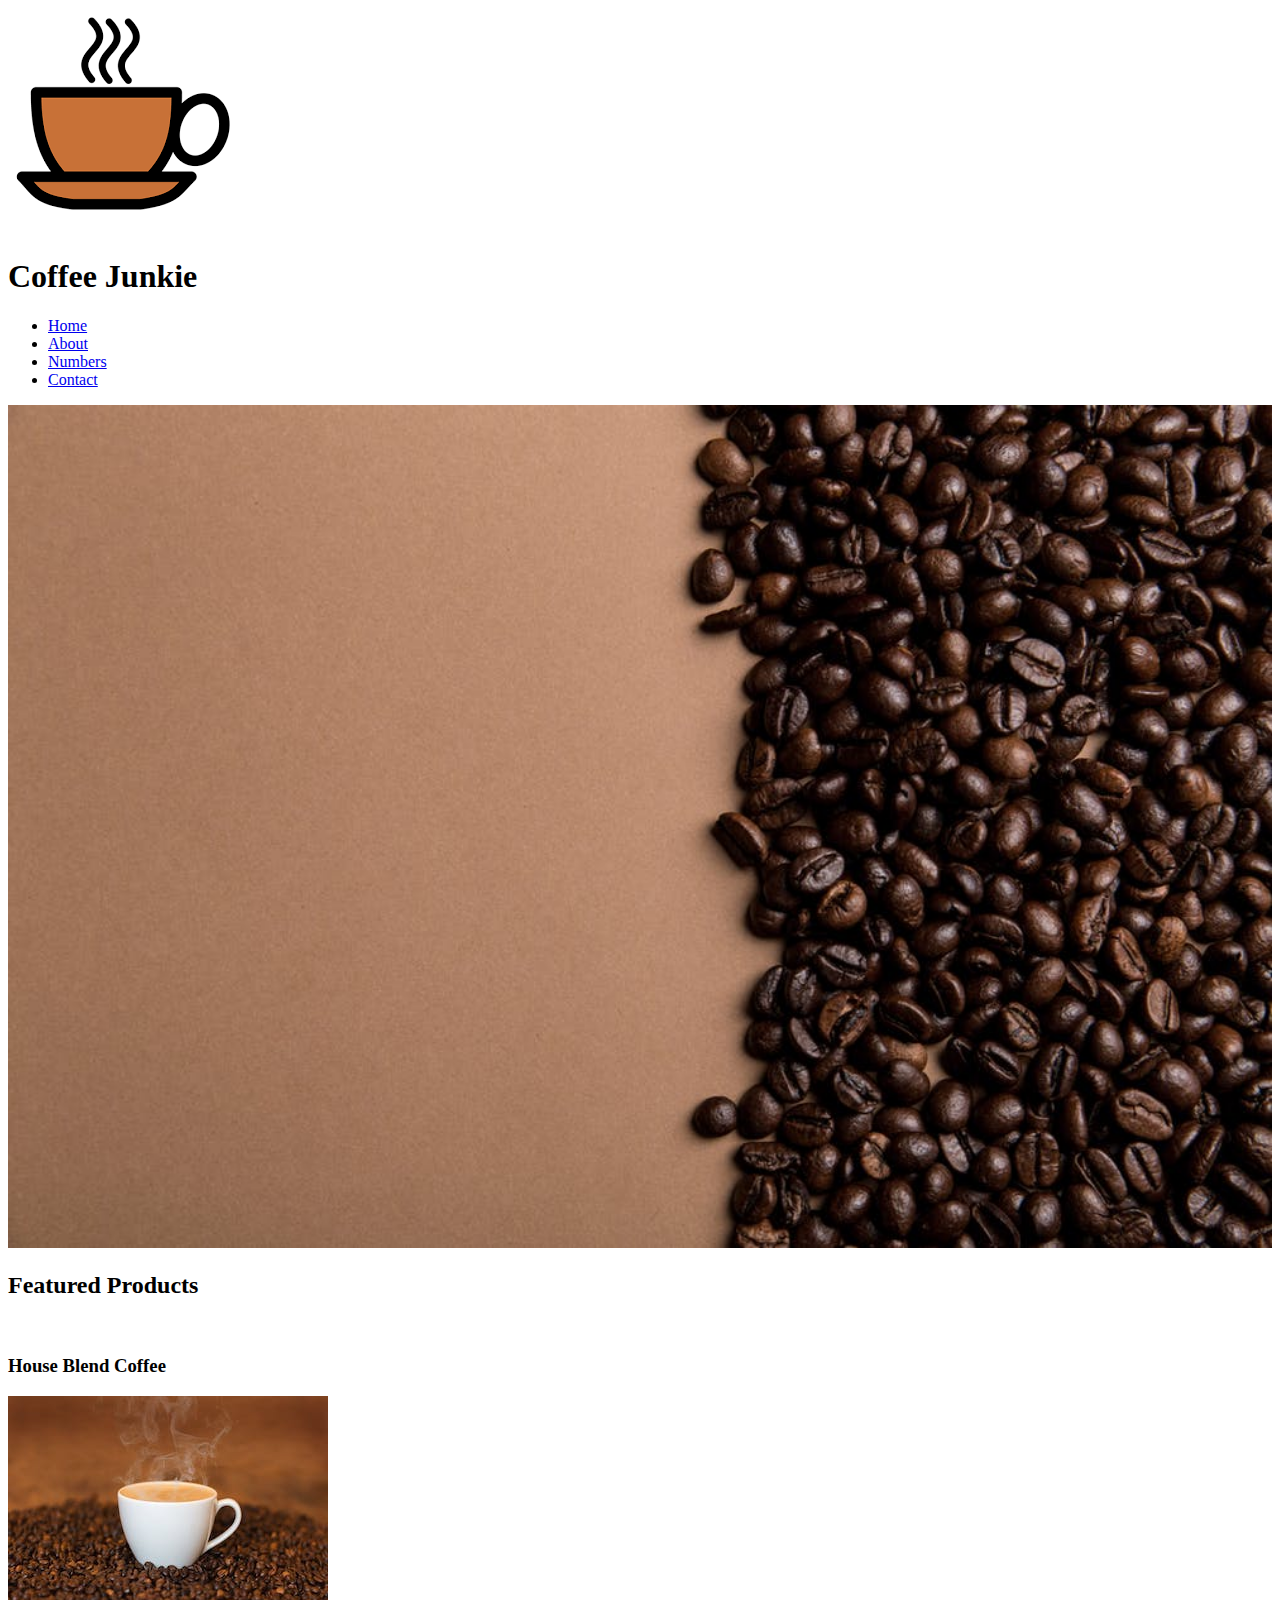
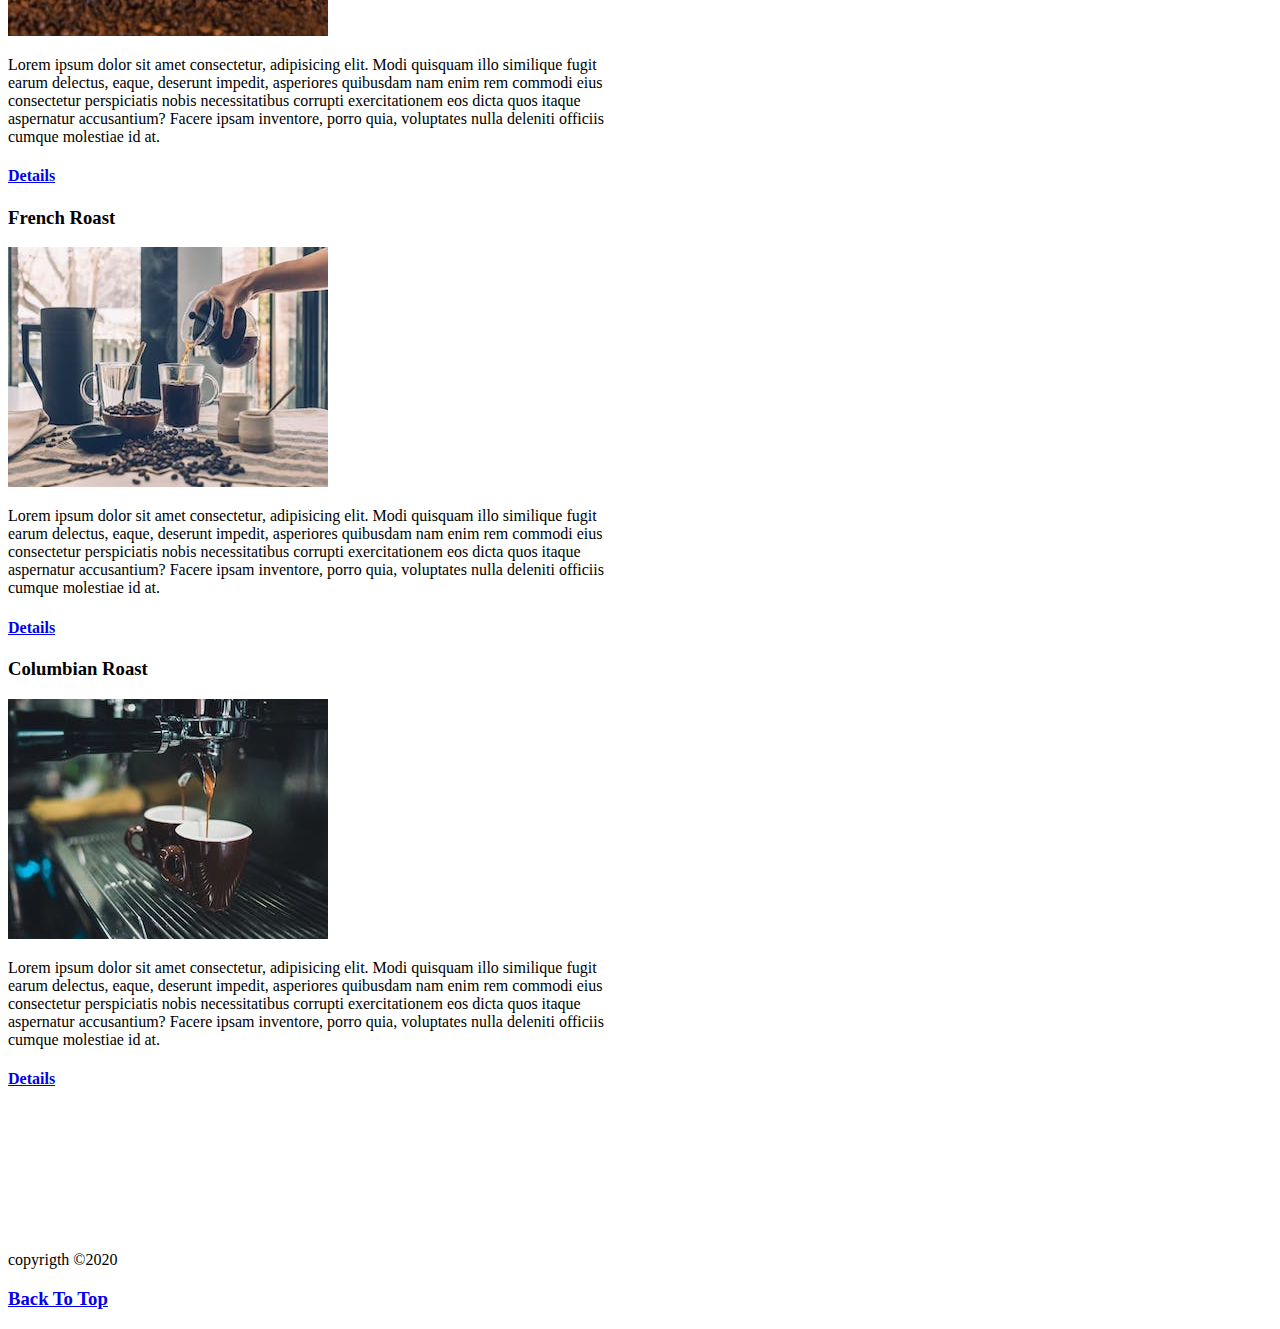
<file: coffee junkie/index.html>
<!DOCTYPE html>
<html lang="en">
  <head>
    <meta charset="UTF-8" />
    <meta name="viewport" content="width=device-width, initial-scale=1.0" />
    <meta http-equiv="X-UA-Compatible" content="ie=edge" />
    <title>Coffee Junkie Recording</title>
  </head>
  <body>
    <img src="./images/logo.png" id="logo" alt="coffee logo" />
    <h1>Coffee Junkie</h1>
    <!-- navbar -->
    <ul>
      <li><a href="index.html">Home</a></li>
      <li><a href="about.html">About</a></li>
      <li><a href="numbers.html">Numbers</a></li>
      <li><a href="contact.html">Contact</a></li>
    </ul>
    <!-- hero image -->
    <img src="./images/background.jpeg" alt="coffee beans" width="100%" />
    <br />
    <h2>Featured Products</h2>
    <br />
    <!-- house blend -->
    <h3>House Blend Coffee</h3>
    <img src="./images/house-blend.jpeg" alt="house blend" />
    <p style="width:50%">
      Lorem ipsum dolor sit amet consectetur, adipisicing elit. Modi quisquam
      illo similique fugit earum delectus, eaque, deserunt impedit, asperiores
      quibusdam nam enim rem commodi eius consectetur perspiciatis nobis
      necessitatibus corrupti exercitationem eos dicta quos itaque aspernatur
      accusantium? Facere ipsam inventore, porro quia, voluptates nulla deleniti
      officiis cumque molestiae id at.
    </p>
    <h4>
      <a href="https://en.wikipedia.org/wiki/Coffee" target="_blank">Details</a>
    </h4>
    <!-- end of house blend -->
    <!-- French Roast -->
    <h3>French Roast</h3>
    <img src="./images/french-roast.jpeg" alt="french roast" />
    <p style="width:50%">
      Lorem ipsum dolor sit amet consectetur, adipisicing elit. Modi quisquam
      illo similique fugit earum delectus, eaque, deserunt impedit, asperiores
      quibusdam nam enim rem commodi eius consectetur perspiciatis nobis
      necessitatibus corrupti exercitationem eos dicta quos itaque aspernatur
      accusantium? Facere ipsam inventore, porro quia, voluptates nulla deleniti
      officiis cumque molestiae id at.
    </p>
    <h4>
      <a href="https://en.wikipedia.org/wiki/Coffee" target="_blank">Details</a>
    </h4>
    <!-- end of french roast -->
    <!-- Columbian Roast -->
    <h3>Columbian Roast</h3>
    <img src="./images/columbian-roast.jpeg" alt="Columbian Roast" />
    <p style="width:50%">
      Lorem ipsum dolor sit amet consectetur, adipisicing elit. Modi quisquam
      illo similique fugit earum delectus, eaque, deserunt impedit, asperiores
      quibusdam nam enim rem commodi eius consectetur perspiciatis nobis
      necessitatibus corrupti exercitationem eos dicta quos itaque aspernatur
      accusantium? Facere ipsam inventore, porro quia, voluptates nulla deleniti
      officiis cumque molestiae id at.
    </p>
    <h4>
      <a href="https://en.wikipedia.org/wiki/Coffee" target="_blank">Details</a>
    </h4>
    <!-- end of Columbian Roast -->
    <br />
    <br />
    <br />
    <br />
    <br />
    <br />
    <br />
    <p>copyrigth &copy;2020</p>
    <h3><a href="#logo">Back To Top</a></h3>
  </body>
</html>
</file>
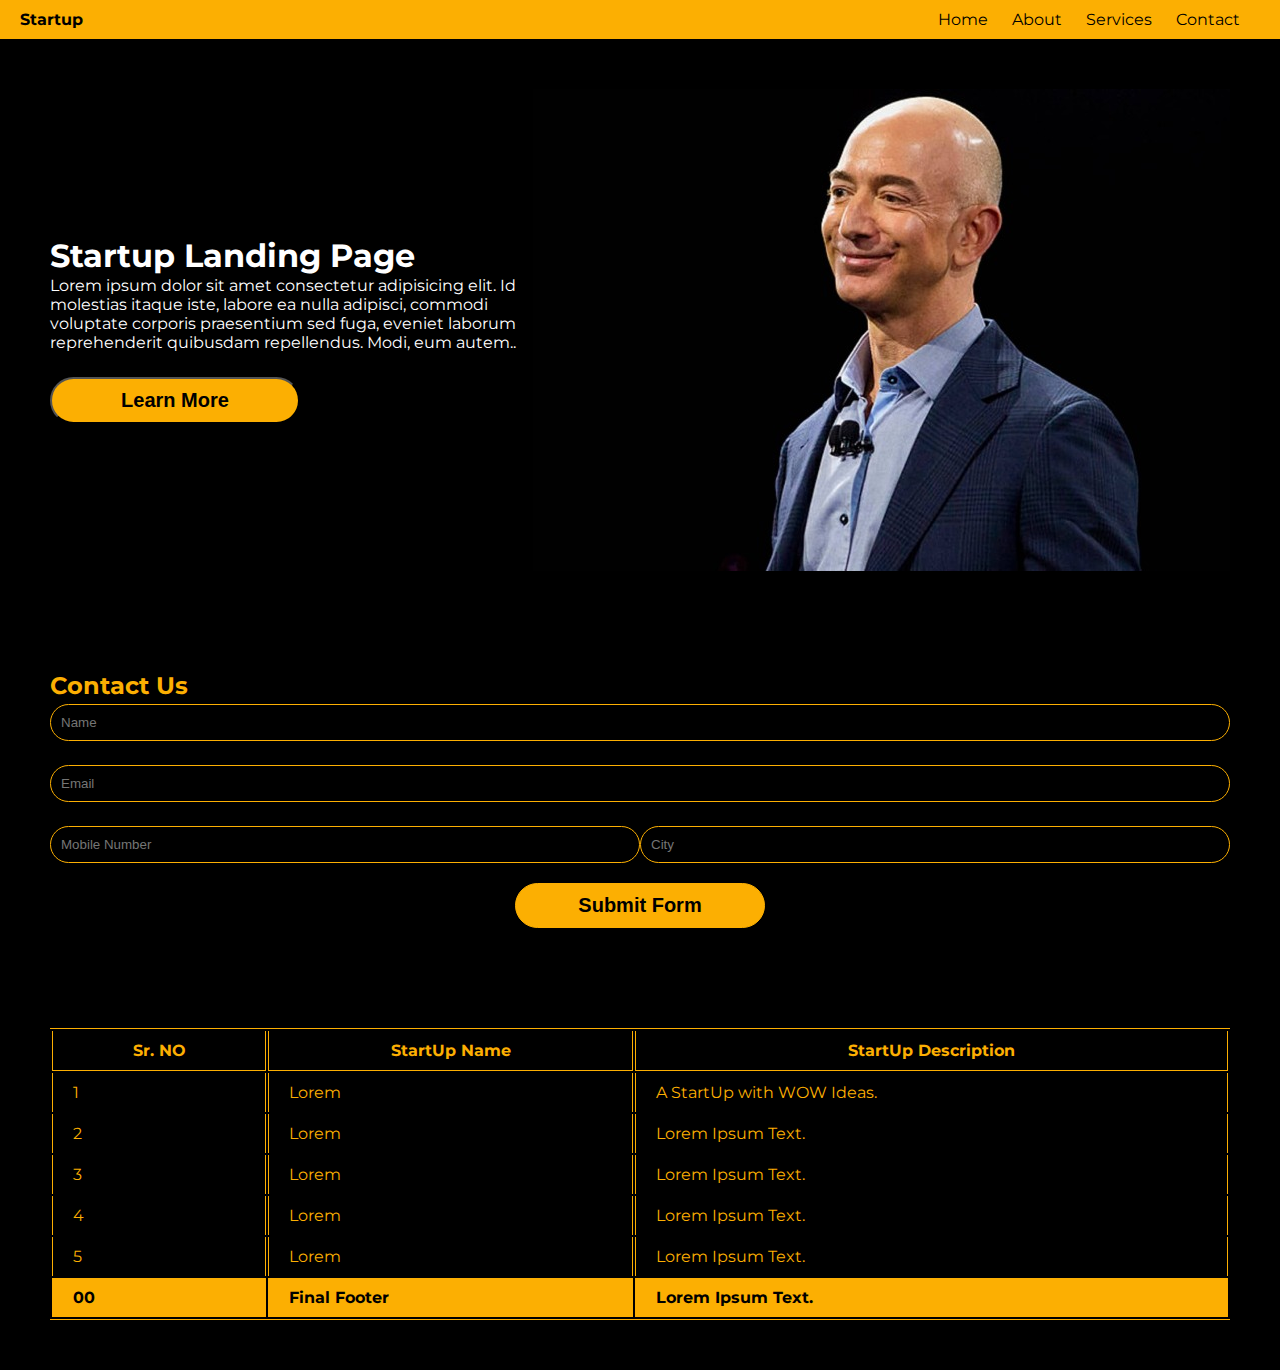
<file: Project2/index.html>
<!DOCTYPE html>
<html lang="en">
  <head>
    <meta charset="UTF-8" />
    <meta name="viewport" content="width=device-width, initial-scale=1.0" />
    <title>Project Name</title>
    <link
      href="https://fonts.googleapis.com/css2?family=Montserrat:wght@400;700&display=swap"
      rel="stylesheet"
    />
    <link rel="stylesheet" href="style.css" />
  </head>
  <body>
    <nav class="navbar">
      <div class="logo">Startup</div>
      <ul class="nav-links">
        <li><a href="#">Home</a></li>
        <li><a href="#">About</a></li>
        <li><a href="#">Services</a></li>
        <li><a href="#">Contact</a></li>
      </ul>
    </nav>

    <section class="intro">
      <div class="intro-content">
        <h1>Startup Landing Page</h1>
        <p>
          Lorem ipsum dolor sit amet consectetur adipisicing elit. Id molestias
          itaque iste, labore ea nulla adipisci, commodi voluptate corporis
          praesentium sed fuga, eveniet laborum reprehenderit quibusdam
          repellendus. Modi, eum autem..
        </p>
        <button>Learn More</button>
      </div>
      <img src="jeff-bezos.jpg" alt="Jeff Bezos" width="697px" height="482px" />
    </section>

    <section class="contact">
      <h2>Contact Us</h2>
      <form>
        <input type="text" placeholder="Name" />
        <input type="email" placeholder="Email" />
        <span >
        <input type="number" placeholder="Mobile Number" />
        <input type="text" placeholder="City" />
        </span>
        <button>Submit Form</button>
      </form>
    </section>

    <section class="table">
      <table>
        <thead>
          <tr>
            <th>Sr. NO</th>
            <th>StartUp Name</th>
            <th>StartUp Description</th>
          </tr>
        </thead>
        <tbody>
          <tr>
            <td>1</td>
            <td>Lorem</td>
            <td>A StartUp with WOW Ideas.</td>
          </tr>
          <tr>
            <td>2</td>
            <td>Lorem</td>
            <td>Lorem Ipsum Text.</td>
          </tr>
          <tr>
            <td>3</td>
            <td>Lorem</td>
            <td>Lorem Ipsum Text.</td>
          </tr>
          <tr>
            <td>4</td>
            <td>Lorem</td>
            <td>Lorem Ipsum Text.</td>
          </tr>
          <tr>
            <td>5</td>
            <td>Lorem</td>
            <td>Lorem Ipsum Text.</td>
          </tr>
        </tbody>
        <tfoot>
          <tr>
            <td>00</td>
            <td>Final Footer</td>
            <td>Lorem Ipsum Text.</td>
          </tr>
        </tfoot>
      </table>
    </section>
  </body>
</html>
</file>
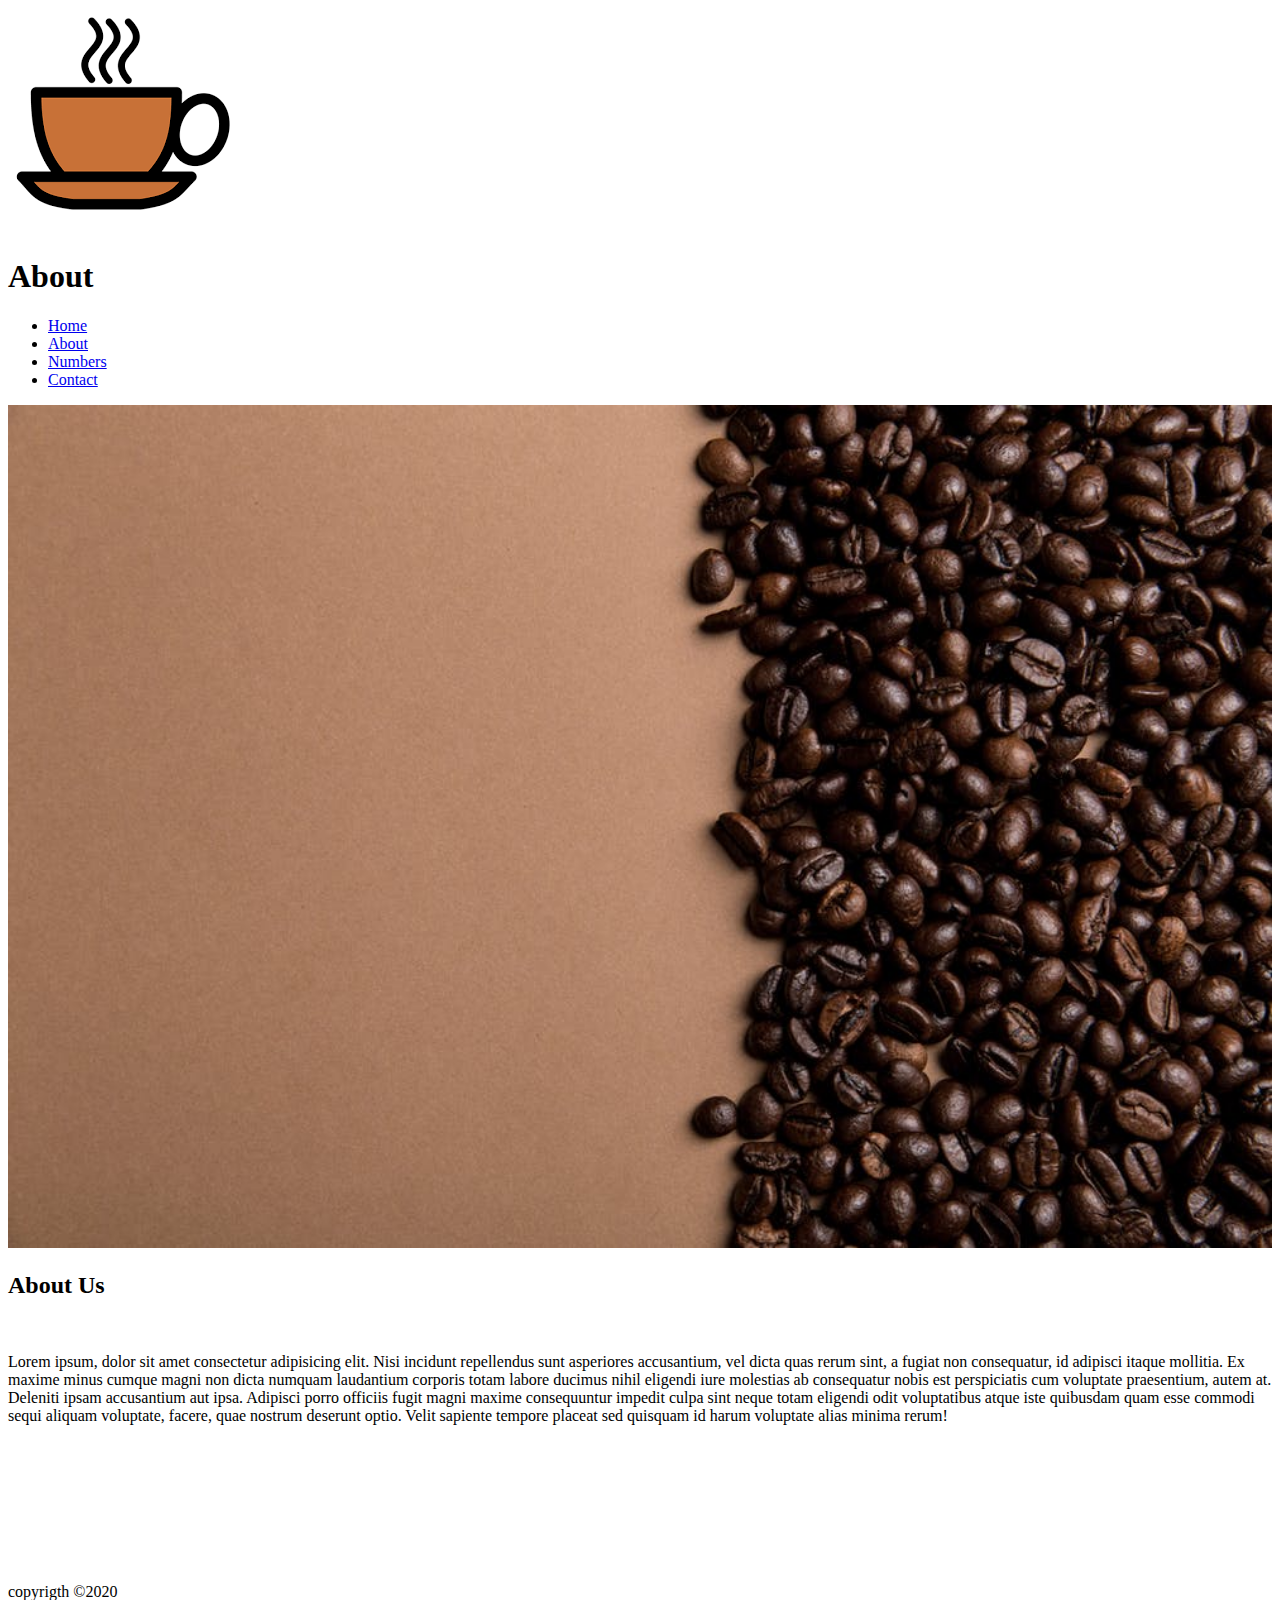
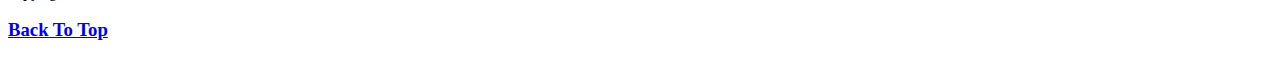
<file: coffee junkie/about.html>
<!DOCTYPE html>
<html lang="en">
  <head>
    <meta charset="UTF-8" />
    <meta name="viewport" content="width=device-width, initial-scale=1.0" />
    <meta http-equiv="X-UA-Compatible" content="ie=edge" />
    <title>About</title>
  </head>

  <body>
    <img src="./images/logo.png" id="logo" alt="coffee logo" />
    <h1>About</h1>
    <!-- navbar -->
    <ul>
      <li><a href="index.html">Home</a></li>
      <li><a href="about.html">About</a></li>
      <li><a href="numbers.html">Numbers</a></li>
      <li><a href="contact.html">Contact</a></li>
    </ul>
    <!-- hero image -->
    <img src="./images/background.jpeg" alt="coffee beans" width="100%" />
    <br />
    <h2>About Us</h2>
    <br />
    <p>
      Lorem ipsum, dolor sit amet consectetur adipisicing elit. Nisi incidunt
      repellendus sunt asperiores accusantium, vel dicta quas rerum sint, a
      fugiat non consequatur, id adipisci itaque mollitia. Ex maxime minus
      cumque magni non dicta numquam laudantium corporis totam labore ducimus
      nihil eligendi iure molestias ab consequatur nobis est perspiciatis cum
      voluptate praesentium, autem at. Deleniti ipsam accusantium aut ipsa.
      Adipisci porro officiis fugit magni maxime consequuntur impedit culpa sint
      neque totam eligendi odit voluptatibus atque iste quibusdam quam esse
      commodi sequi aliquam voluptate, facere, quae nostrum deserunt optio.
      Velit sapiente tempore placeat sed quisquam id harum voluptate alias
      minima rerum!
    </p>
    <br />
    <br />
    <br />
    <br />
    <br />
    <br />
    <br />
    <p>copyrigth &copy;2020</p>
    <h3><a href="#logo">Back To Top</a></h3>
  </body>
</html>
</file>
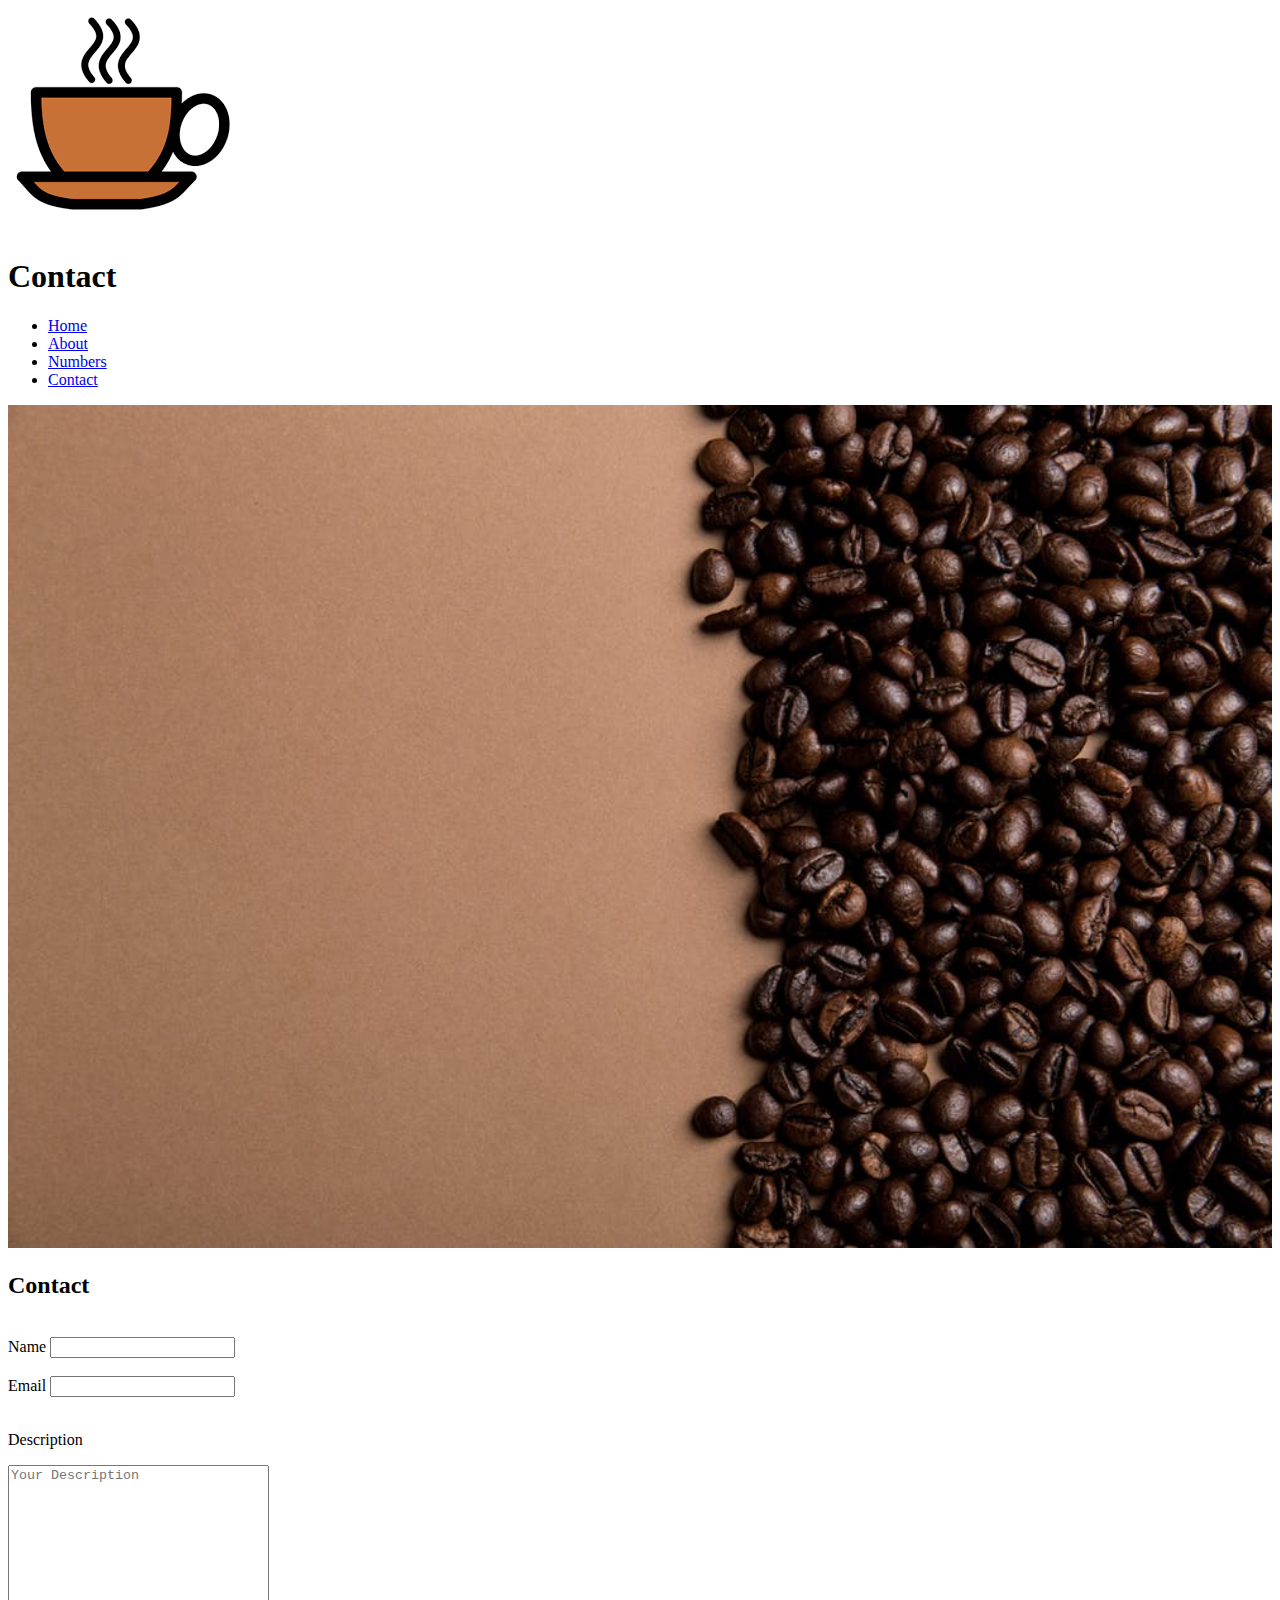
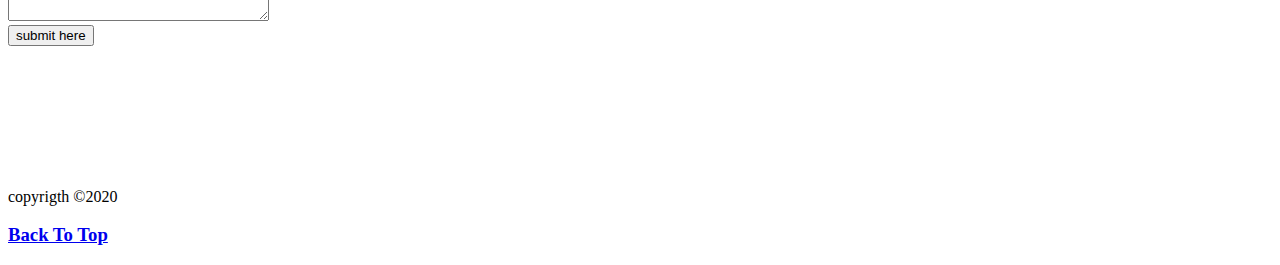
<file: coffee junkie/contact.html>
<!DOCTYPE html>
<html lang="en">
  <head>
    <meta charset="UTF-8" />
    <meta name="viewport" content="width=device-width, initial-scale=1.0" />
    <meta http-equiv="X-UA-Compatible" content="ie=edge" />
    <title>Contact</title>
  </head>

  <body>
    <img src="./images/logo.png" id="logo" alt="coffee logo" />
    <h1>Contact</h1>
    <!-- navbar -->
    <ul>
      <li><a href="index.html">Home</a></li>
      <li><a href="about.html">About</a></li>
      <li><a href="numbers.html">Numbers</a></li>
      <li><a href="contact.html">Contact</a></li>
    </ul>
    <!-- hero image -->
    <img src="./images/background.jpeg" alt="coffee beans" width="100%" />
    <br />
    <h2>Contact</h2>
    <br />
    <form>
      <!-- name -->
      <label for="name">Name</label>
      <input type="text" name="name" id="name" />
      <br />
      <br />
      <!-- email -->
      <label for="email">Email</label>
      <input type="email" name="email" id="email" />
      <br />
      <br />
      <!-- description -->
      <p>Description</p>
      <textarea
        name="description"
        id=""
        cols="30"
        rows="10"
        placeholder="Your Description"
      ></textarea>
      <!-- submit  -->
      <br />
      <button type="submit">submit here</button>
    </form>
    <br />
    <br />
    <br />
    <br />
    <br />
    <br />
    <br />
    <p>copyrigth &copy;2020</p>
    <h3><a href="#logo">Back To Top</a></h3>
  </body>
</html>
</file>
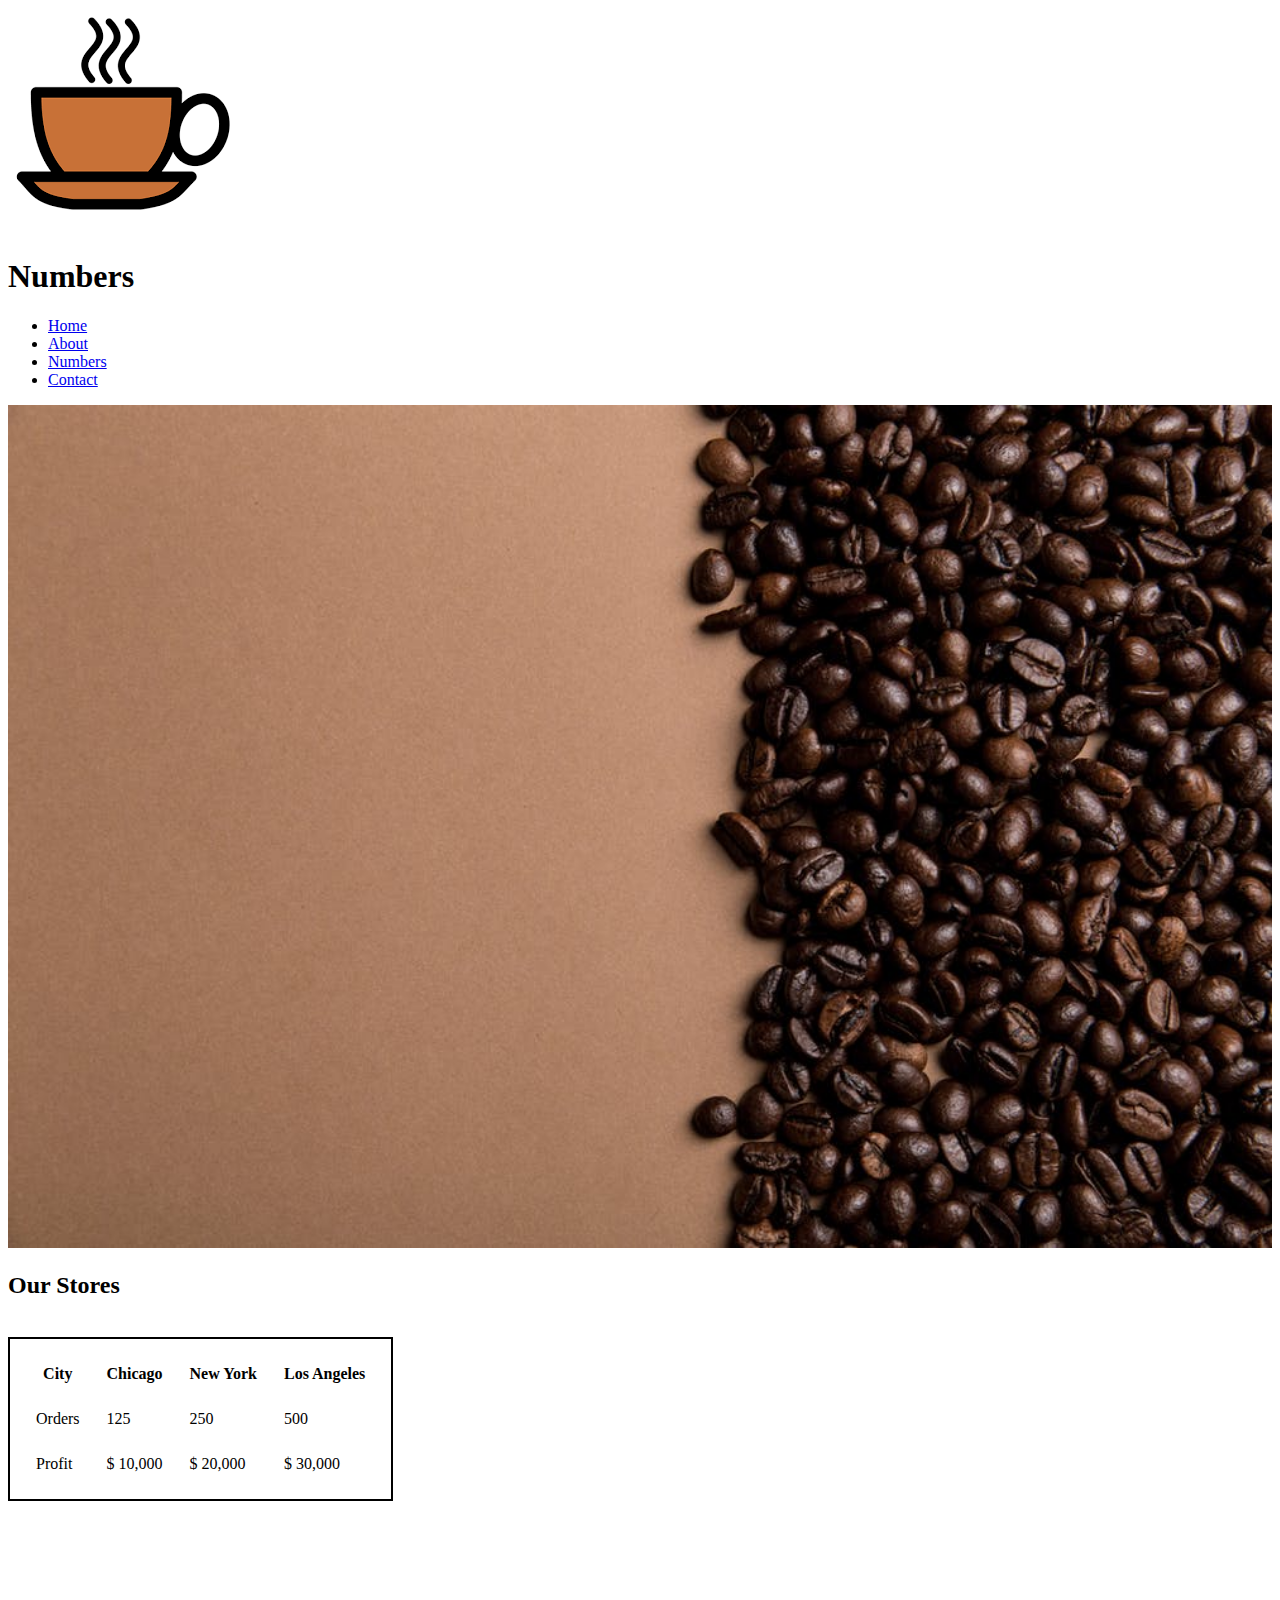
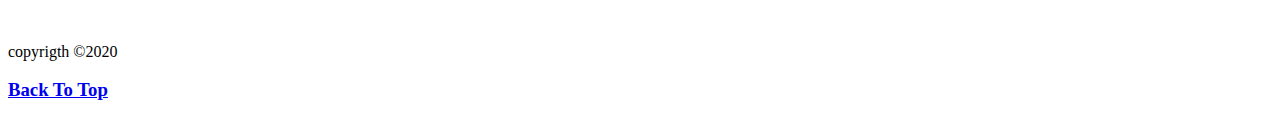
<file: coffee junkie/numbers.html>
<!DOCTYPE html>
<html lang="en">
  <head>
    <meta charset="UTF-8" /> 
    <meta name="viewport" content="width=device-width, initial-scale=1.0" />
    <meta http-equiv="X-UA-Compatible" content="ie=edge" />
    <title>Numbers</title>
  </head>

  <body>
    <img src="./images/logo.png" id="logo" alt="coffee logo" />
    <h1>Numbers</h1>
    <!-- navbar -->
    <ul>
      <li><a href="index.html">Home</a></li>
      <li><a href="about.html">About</a></li>
      <li><a href="numbers.html">Numbers</a></li>
      <li><a href="contact.html">Contact</a></li>
    </ul>
    <!-- hero image -->
    <img src="./images/background.jpeg" alt="coffee beans" width="100%" />
    <br />
    <h2>Our Stores</h2>
    <br />
    <table style="border:2px solid black;border-spacing:25px">
      <!-- city -->
      <tr>
        <th>City</th>
        <th>Chicago</th>
        <th>New York</th>
        <th>Los Angeles</th>
      </tr>
      <!-- end of  city -->
      <!-- orders -->
      <tr>
        <td>Orders</td>
        <td>125</td>
        <td>250</td>
        <td>500</td>
      </tr>
      <!-- end of orders -->
      <!-- profit -->
      <tr>
        <td>Profit</td>
        <td>$ 10,000</td>
        <td>$ 20,000</td>
        <td>$ 30,000</td>
      </tr>
      <!-- end of profit -->
    </table>

    <br />
    <br />
    <br />
    <br />
    <br />
    <br />
    <br />
    <p>copyrigth &copy;2020</p>
    <h3><a href="#logo">Back To Top</a></h3>
  </body>
</html>
</file>
<file: Project2/style.css>
* {
  margin: 0;
  padding: 0;
  box-sizing: border-box;
}

/* Global Styles */
body {
  font-family: "Montserrat", sans-serif;
  background-color: #000000;
}

/* Navbar Styles */
.navbar {
  position: sticky;
  top: 0;
  display: flex;
  justify-content: space-between;
  align-items: center;
  background-color: #fcaf02;
  padding: 10px 20px;
}

.navbar .logo {
  color: #000000;
  font-weight: bold;
}

.navbar .nav-links {
  list-style: none;
}

.navbar .nav-links li {
  display: inline;
  margin-right: 20px;
}

.navbar .nav-links li a {
  text-decoration: none;
  color: #000000;
}

/* Intro Section Styles */
.intro {
  display: flex;
  align-items: center;
  justify-content: space-between;
  padding: 50px;
  color: #ffffff;
}

.intro .intro-content h1 {
  font-weight: 700;
  font-size: 32px;
  line-height: 39.01px;
}

.intro button {
  background-color: #fcaf02;
  color: black;
  font-size: 20px;
  font-weight: bold;
  padding: 10px;
  margin-top: 25px;
  width: 250px;
  border-radius: 500px;
}

.intro img {
  max-width: 100%;
  height: auto;
}

/* Contact Us Section Styles */
.contact {
  padding: 50px;
  color: #fcaf02;
  gap: 20px;
}

.contact input,
.contact textarea,
.contact button {
  margin-bottom: 20px;
  width: 100%;
  padding: 10px;
  border: 1px solid #fcaf02;
  border-radius: 500px;
  outline: none;
  background-color: #000000;
  margin-top: 4px;
}

.contact span {
  display: inline-flex;
  width: 100%;
  justify-content: space-around;
}

.contact input:focus,
.contact textarea:focus {
  border-color: #fcaf02;
}

.contact button {
  background-color: #fcaf02;
  color: black;
  font-size: 20px;
  font-weight: bold;
  padding: 10px;
  margin-top: 25px;
  width: 250px;
  border-radius: 500px;
  display: block;
  margin: 0 auto;
  text-align: center;
}

/* Table Section Styles */
.table {
  padding: 50px;
  justify-content: center;
}

.table table {
  width: 100%;
  color: #fcaf02;
  border-top: 1px solid #fcaf02;
  border-bottom: 1px solid #fcaf02;
}

.table th {
  padding: 10px 20px;
  border-bottom: 1px solid #fcaf02;
  border-left: 1px solid #fcaf02;
  border-right: 1px solid #fcaf02;
}
.table td,tr {
  padding: 10px 20px;
  border-left: 1px solid #fcaf02;
  border-right: 1px solid #fcaf02;
 
}

.table tfoot {
  font-weight: bold;
  background-color: #fcaf02;
  color: #000000;
}
</file>
